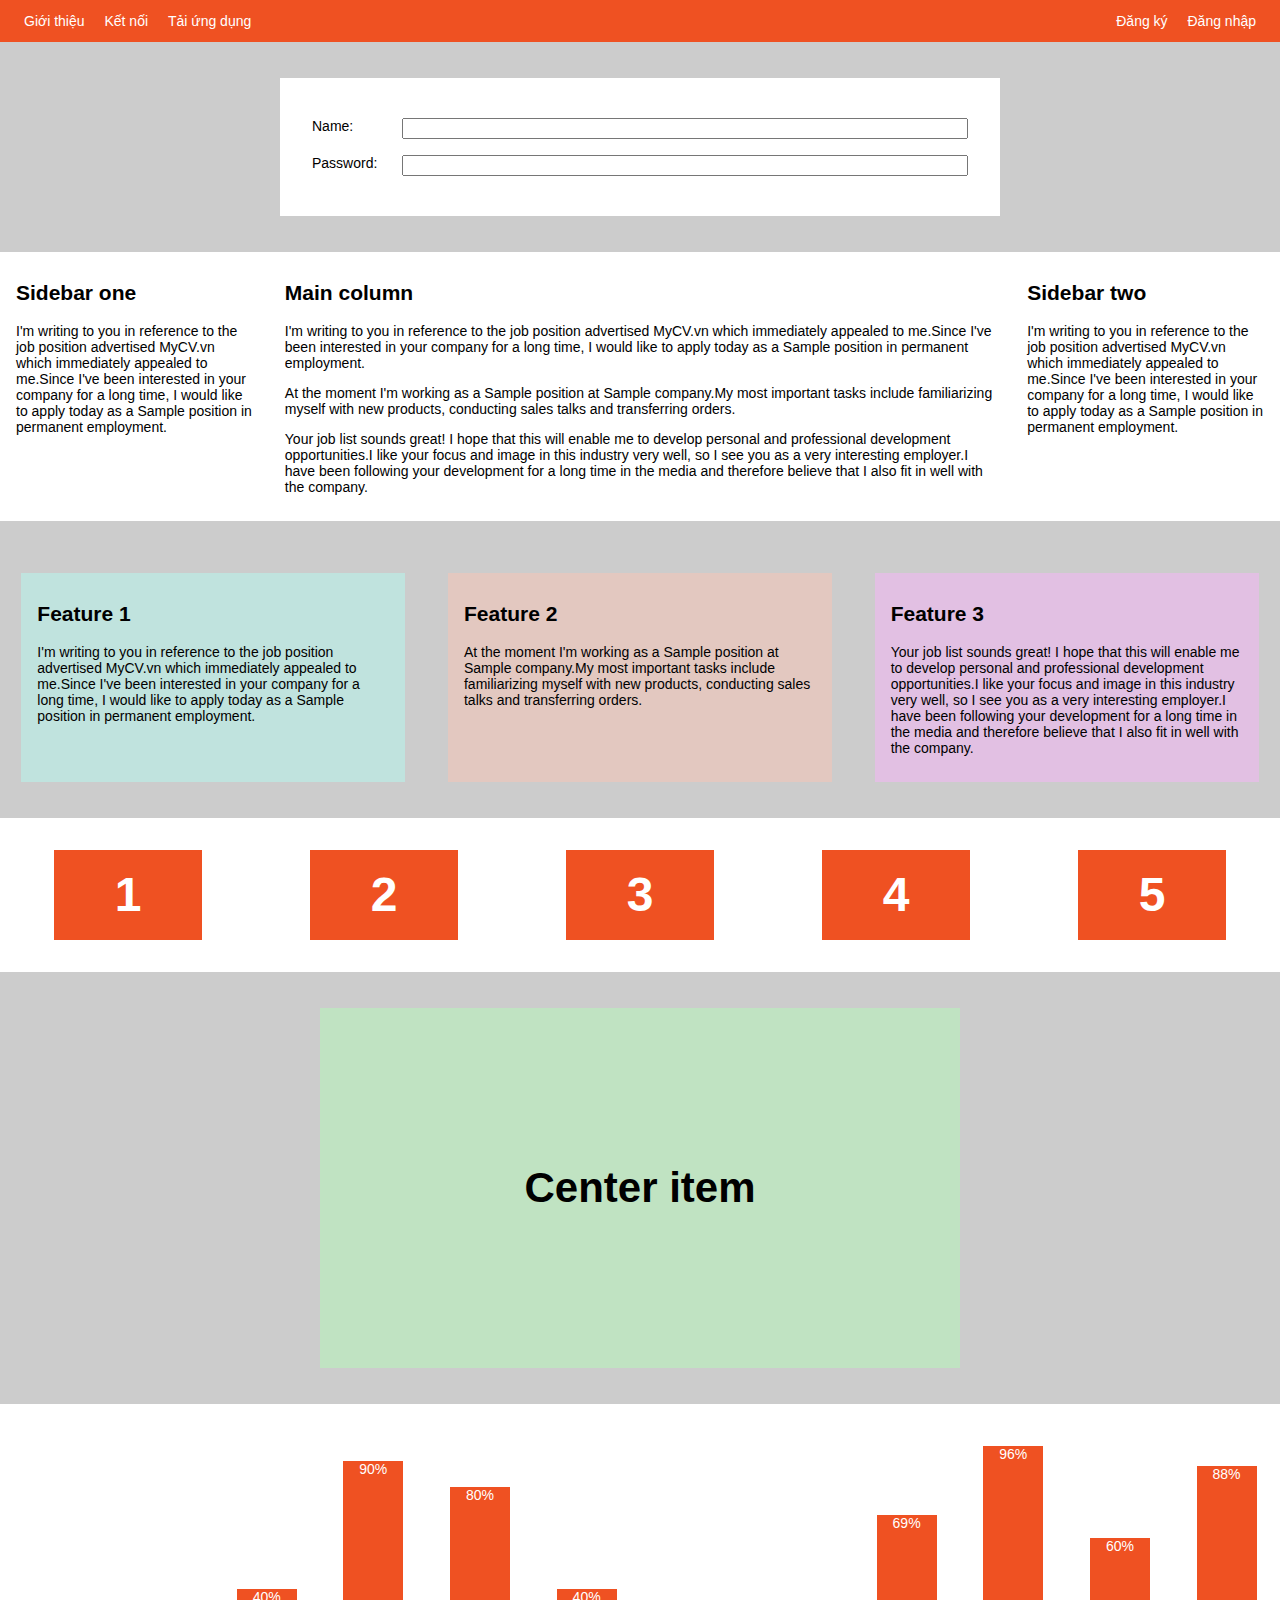
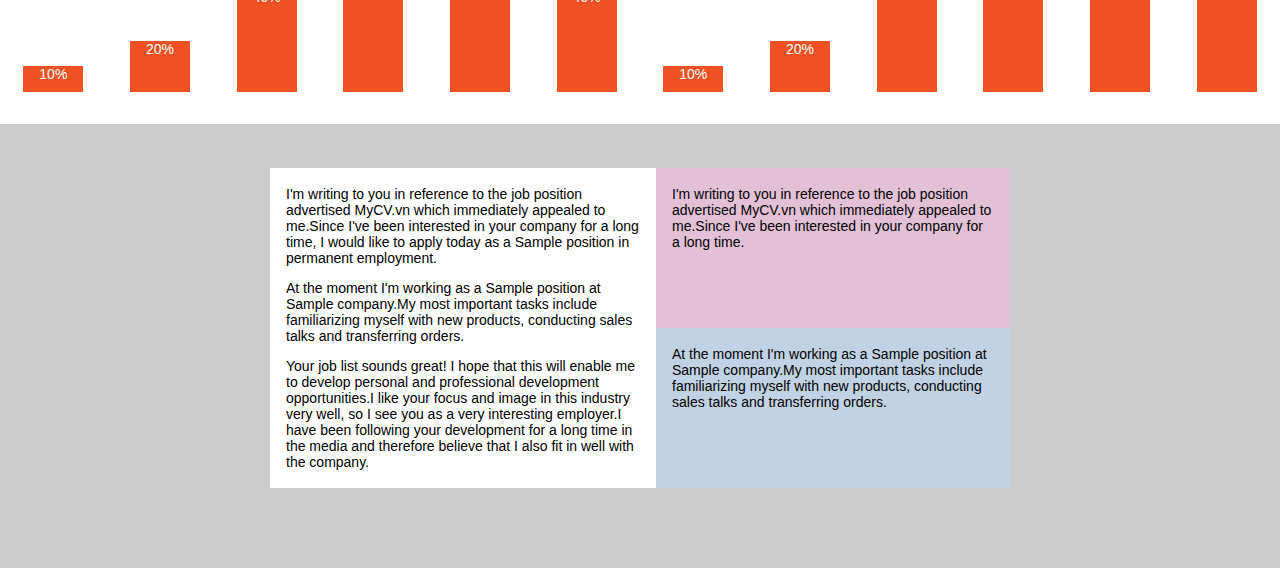
<file: Flexbox/index.html>
<!DOCTYPE html>
<html>
    <head>
        <title>F8 - Shop</title>
        <meta charset="utf-8">
        <link rel="stylesheet" href="./css/style.css">
    </head>
    
    <body>
        <!-- Navbar -->
        <div class="nav">
            <ul class="nav-list">
                <li class="nav-item">Giới thiệu</li>
                <li class="nav-item">Kết nối</li>
                <li class="nav-item">Tải ứng dụng</li>
            </ul>
            <ul class="nav-list">
                <li class="nav-item">Đăng ký</li>
                <li class="nav-item">Đăng nhập</li>
            </ul>
        </div>
        
        <!-- Form layout -->
        <div class="form-container">
            <form action="" class="form">
                <div class="form__row">
                    <label class="form__label" for="name">Name:</label>
                    <input class="form__input" type="text" id="name">
                </div>
                <div class="form__row">
                    <label class="form__label" for="password">Password:</label>
                    <input class="form__input" type="password" id="password">
                </div>
            </form>
        </div>

        <!-- Column layout -->
        <div class="column-layout">
            <div class="column-item sidebar-one">
                <h2>Sidebar one</h2>
                <p>I'm writing to you in reference to the job position advertised MyCV.vn which immediately appealed to me.Since I've been interested in your company for a long time, I would like to apply today as a Sample position in permanent employment.</p>
            </div>
            <div class="column-item main-column">
                <h2>Main column</h2>
                <p>I'm writing to you in reference to the job position advertised MyCV.vn which immediately appealed to me.Since I've been interested in your company for a long time, I would like to apply today as a Sample position in permanent employment.</p>
                <p>At the moment I'm working as a Sample position at Sample company.My most important tasks include familiarizing myself with new products, conducting sales talks and transferring orders.</p>
                <p>Your job list sounds great! I hope that this will enable me to develop personal and professional development opportunities.I like your focus and image in this industry very well, so I see you as a very interesting employer.I have been following your development for a long time in the media and therefore believe that I also fit in well with the company.</p>
            </div>
            <div class="column-item sidebar-two">
                <h2>Sidebar two</h2>
                <p>I'm writing to you in reference to the job position advertised MyCV.vn which immediately appealed to me.Since I've been interested in your company for a long time, I would like to apply today as a Sample position in permanent employment.</p>
            </div>
        </div>

        <!-- Feature layout -->
        <div class="feature-layout">
            <div class="feature-item">
                <h2>Feature 1</h2>
                <p>I'm writing to you in reference to the job position advertised MyCV.vn which immediately appealed to me.Since I've been interested in your company for a long time, I would like to apply today as a Sample position in permanent employment.</p>
            </div>
            <div class="feature-item">
                <h2>Feature 2</h2>
                <p>At the moment I'm working as a Sample position at Sample company.My most important tasks include familiarizing myself with new products, conducting sales talks and transferring orders.</p>
            </div>
            <div class="feature-item">
                <h2>Feature 3</h2>
                <p>Your job list sounds great! I hope that this will enable me to develop personal and professional development opportunities.I like your focus and image in this industry very well, so I see you as a very interesting employer.I have been following your development for a long time in the media and therefore believe that I also fit in well with the company.</p>
            </div>
        </div>

        <!-- Wrap layout -->
        <div class="wrap-layout">
            <div class="wrap-layout__item">1</div>
            <div class="wrap-layout__item">2</div>
            <div class="wrap-layout__item">3</div>
            <div class="wrap-layout__item">4</div>
            <div class="wrap-layout__item">5</div>
        </div>

        <!-- Center layout -->
        <div class="center-layout">
            <h3 class="center-layout__item">Center item</h3>
        </div>

        <!-- Chart -->
        <div class="chart-layout">
            <div class="chart-layout__item" style="--percent: 10%">10%</div>
            <div class="chart-layout__item" style="--percent: 20%">20%</div>
            <div class="chart-layout__item" style="--percent: 40%">40%</div>
            <div class="chart-layout__item" style="--percent: 90%">90%</div>
            <div class="chart-layout__item" style="--percent: 80%">80%</div>
            <div class="chart-layout__item" style="--percent: 40%">40%</div>
            <div class="chart-layout__item" style="--percent: 10%">10%</div>
            <div class="chart-layout__item" style="--percent: 20%">20%</div>
            <div class="chart-layout__item" style="--percent: 69%">69%</div>
            <div class="chart-layout__item" style="--percent: 96%">96%</div>
            <div class="chart-layout__item" style="--percent: 60%">60%</div>
            <div class="chart-layout__item" style="--percent: 88%">88%</div>
        </div>

        <!-- End -->
        <div class="the-end">
            <div class="the-end__first">
                <p>I'm writing to you in reference to the job position advertised MyCV.vn which immediately appealed to me.Since I've been interested in your company for a long time, I would like to apply today as a Sample position in permanent employment.</p>
                <p>At the moment I'm working as a Sample position at Sample company.My most important tasks include familiarizing myself with new products, conducting sales talks and transferring orders.</p>
                <p>Your job list sounds great! I hope that this will enable me to develop personal and professional development opportunities.I like your focus and image in this industry very well, so I see you as a very interesting employer.I have been following your development for a long time in the media and therefore believe that I also fit in well with the company.</p>
            </div>
            <div class="the-end__second">
                <div class="the-end__second-one">
                    <p>I'm writing to you in reference to the job position advertised MyCV.vn which immediately appealed to me.Since I've been interested in your company for a long time.</p>
                </div>
                <div class="the-end__second-two">
                    <p>At the moment I'm working as a Sample position at Sample company.My most important tasks include familiarizing myself with new products, conducting sales talks and transferring orders.</p>
                </div>
            </div>
        </div>
    </body>
</html>
</file>
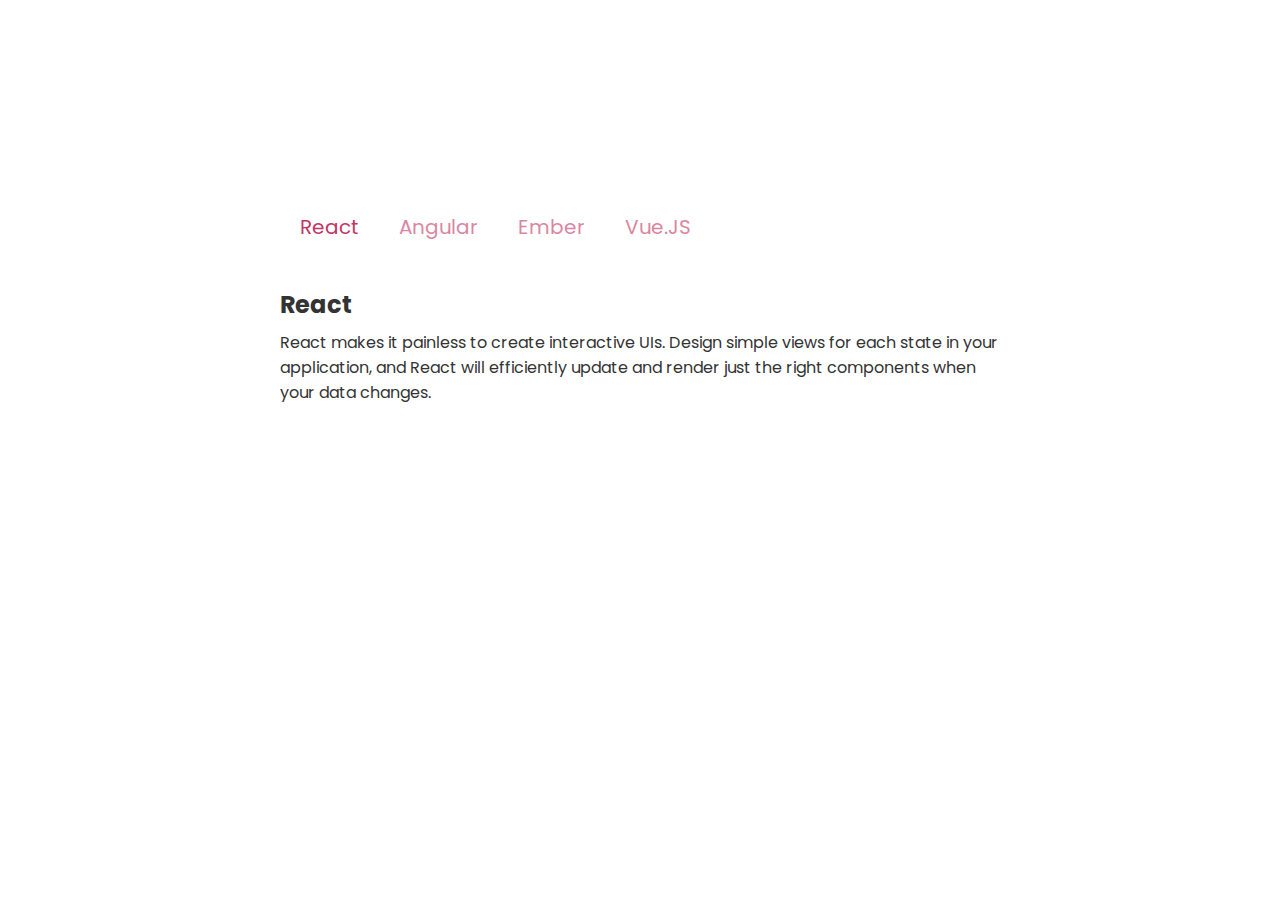
<file: JS/index.html>
<!DOCTYPE html>
<html lang="en">
<head>
    <meta charset="UTF-8">
    <meta http-equiv="X-UA-Compatible" content="IE=edge">
    <meta name="viewport" content="width=device-width, initial-scale=1.0">
    <link rel="stylesheet" href="./assets/style.css">
    <link rel="preconnect" href="https://fonts.gstatic.com">
    <link rel="stylesheet" href="https://cdnjs.cloudflare.com/ajax/libs/font-awesome/5.15.2/css/all.min.css" integrity="sha512-HK5fgLBL+xu6dm/Ii3z4xhlSUyZgTT9tuc/hSrtw6uzJOvgRr2a9jyxxT1ely+B+xFAmJKVSTbpM/CuL7qxO8w==" crossorigin="anonymous" />
    <link href="https://fonts.googleapis.com/css2?family=Poppins:wght@300;400;500;600&display=swap" rel="stylesheet">
    <title>Document</title>
</head>
<body>
    <div>
        <!-- Tab items -->
        <div class="tabs">
          <div class="tab-item active">
            <i class="tab-icon fas fa-code"></i>
            React
          </div>
          <div class="tab-item">
            <i class="tab-icon fas fa-cog"></i>
            Angular
          </div>
          <div class="tab-item">
            <i class="tab-icon fas fa-plus-circle"></i>
            Ember
          </div>
          <div class="tab-item">
            <i class="tab-icon fas fa-pen-nib"></i>
            Vue.JS
          </div>
          <div class="line"></div>
        </div>
      
        <!-- Tab content -->
        <div class="tab-content">
          <div class="tab-pane active">
            <h2>React</h2>
            <p>React makes it painless to create interactive UIs. Design simple views for each state in your application, and React will efficiently update and render just the right components when your data changes.</p>
          </div>
          <div class="tab-pane">
            <h2>Angular</h2>
            <p>Angular is an application design framework and development platform for creating efficient and sophisticated single-page apps.</p>
          </div>
          <div class="tab-pane">
            <h2>Ember</h2>
            <p>Ember.js is a productive, battle-tested JavaScript framework for building modern web applications. It includes everything you need to build rich UIs that work on any device.</p>
          </div>
          <div class="tab-pane">
            <h2>Vue.js</h2>
            <p>Vue (pronounced /vjuː/, like view) is a progressive framework for building user interfaces. Unlike other monolithic frameworks, Vue is designed from the ground up to be incrementally adoptable. </p>
          </div>
        </div>
      </div>
    <script src="./app.js"></script>
</body>
</html>
</file>
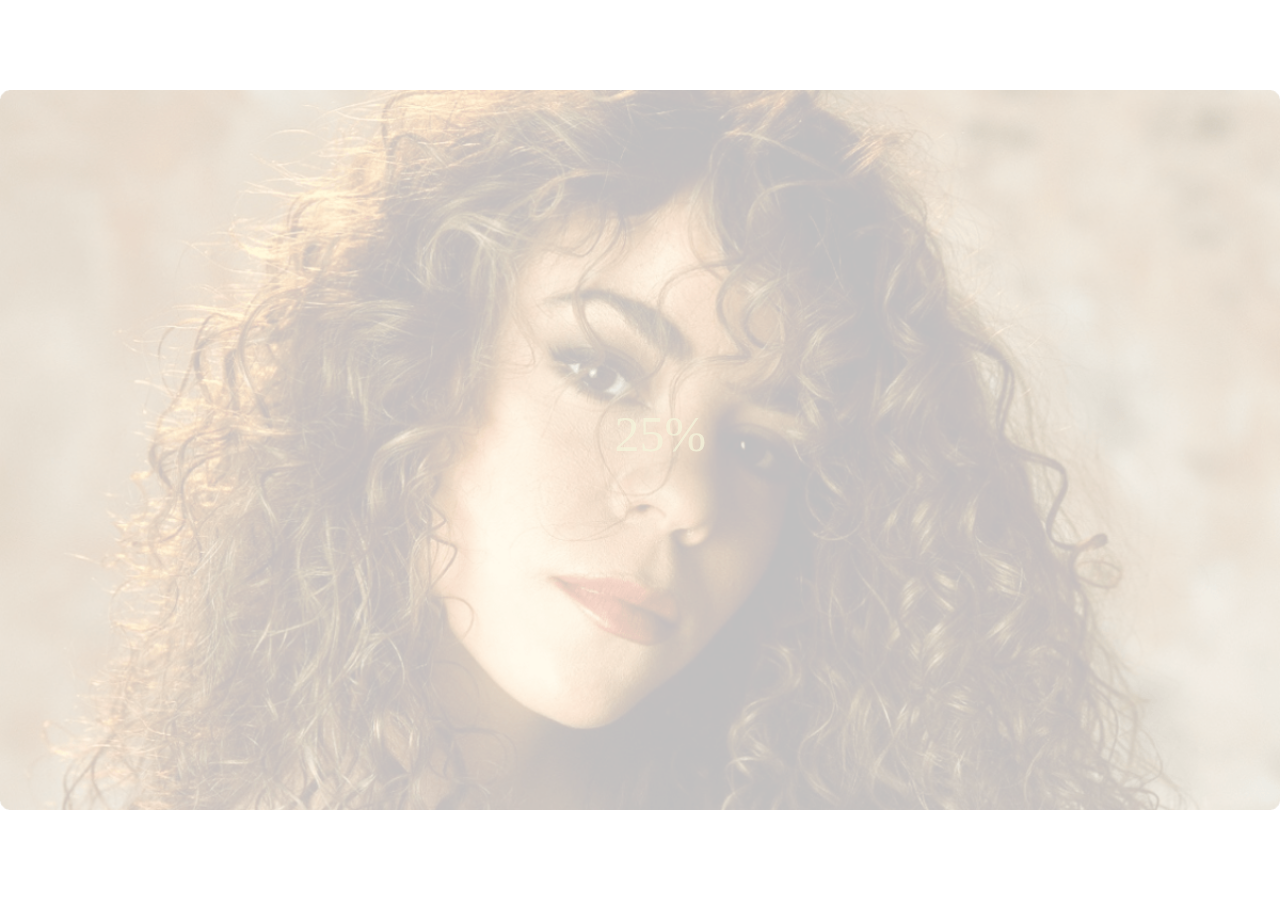
<file: 50_JS/BlurryLoading/index.html>
<!DOCTYPE html>
<html lang="en">
<head>
    <meta charset="UTF-8">
    <meta http-equiv="X-UA-Compatible" content="IE=edge">
    <meta name="viewport" content="width=device-width, initial-scale=1.0">
    <link rel="stylesheet" href="./assets/css/main.css">
    <title>Blurry Loading</title>
</head>
<body>
    <div class="image" style="background-image: url(./assets/img/356986.png);"></div>
    <div class="cover">0%</div>
    <script src="./main.js"></script>
</body>
</html>
</file>
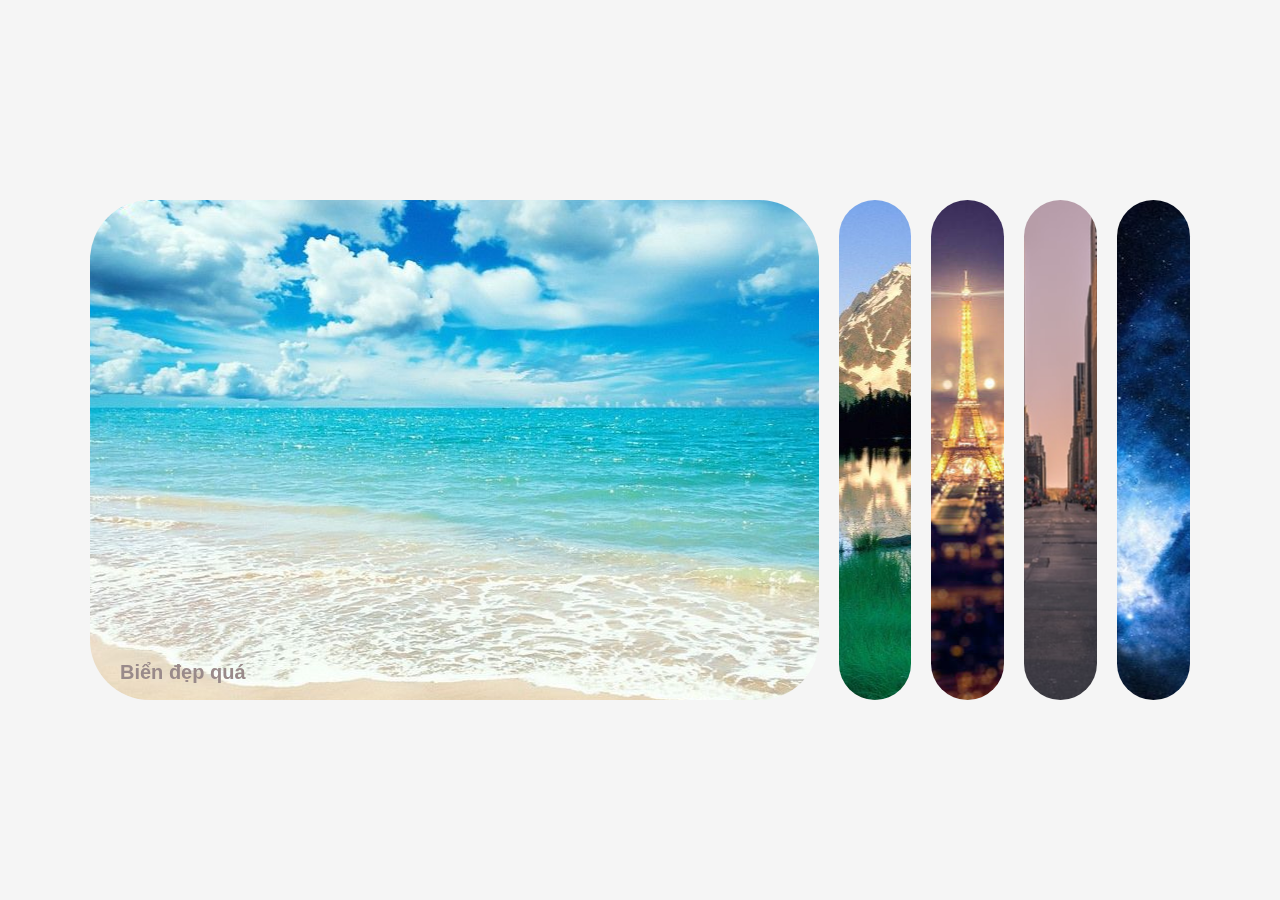
<file: 50_JS/ExpandingCards/index.html>
<!DOCTYPE html>
<html lang="en">
<head>
    <meta charset="UTF-8">
    <meta http-equiv="X-UA-Compatible" content="IE=edge">
    <meta name="viewport" content="width=device-width, initial-scale=1.0">
    <link rel="stylesheet" href="./assets/css/main.css">
    <title>Expanding Cards</title>
</head>
<body>
    <div class="container ">
        <div class="panel active" style="background-image: url('./assets/img/img1.jpg')">
            <h3>Biển đẹp quá</h3>
        </div>
        <div class="panel" style="background-image: url('./assets/img/img2.jpg')">
            <h3>Khi anh qua thung lũng</h3>
        </div>
        <div class="panel" style="background-image: url('./assets/img/img3.jpg')">
            <h3>Paris </h3>
        </div>
        <div class="panel" style="background-image: url('./assets/img/img4.jpg')">
            <h3>Street in city</h3>
        </div>
        <div class="panel" style="background-image: url('./assets/img/img5.jpg')">
            <h3>Earth </h3>
        </div>
    </div>
    <script src="./main.js"></script>
</body>
</html>
</file>
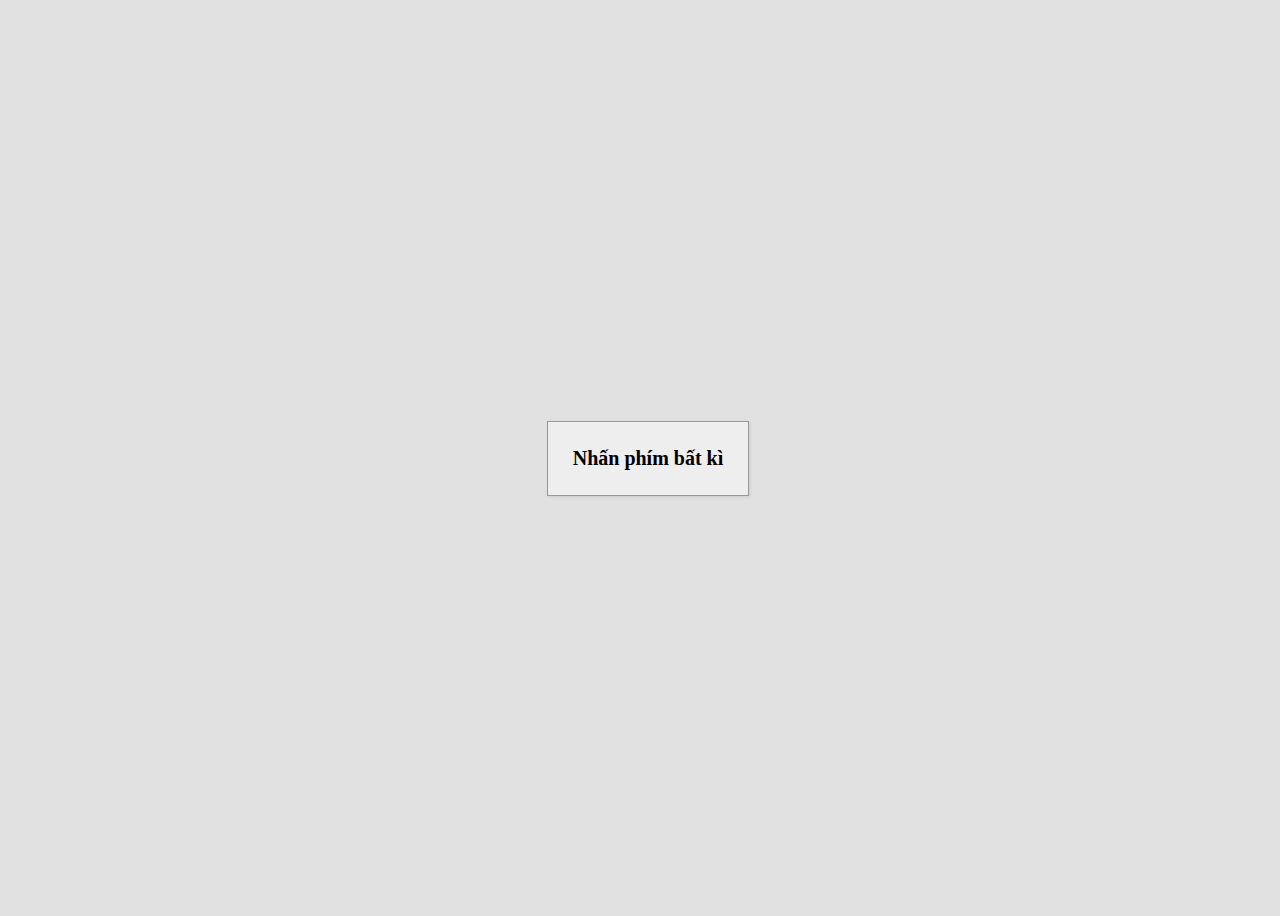
<file: 50_JS/Keycode/index.html>
<!DOCTYPE html>
<html lang="en">
<head>
    <meta charset="UTF-8">
    <meta http-equiv="X-UA-Compatible" content="IE=edge">
    <meta name="viewport" content="width=device-width, initial-scale=1.0">
    <link rel="stylesheet" href="./main.css">
    <title>Keycode</title>
</head>
<body>
    <div class="container">
        <div class="small-container">
            Nhấn phím bất kì
        </div>
    </div>
    <script src="./main.js"></script>
</body>
</html>
</file>
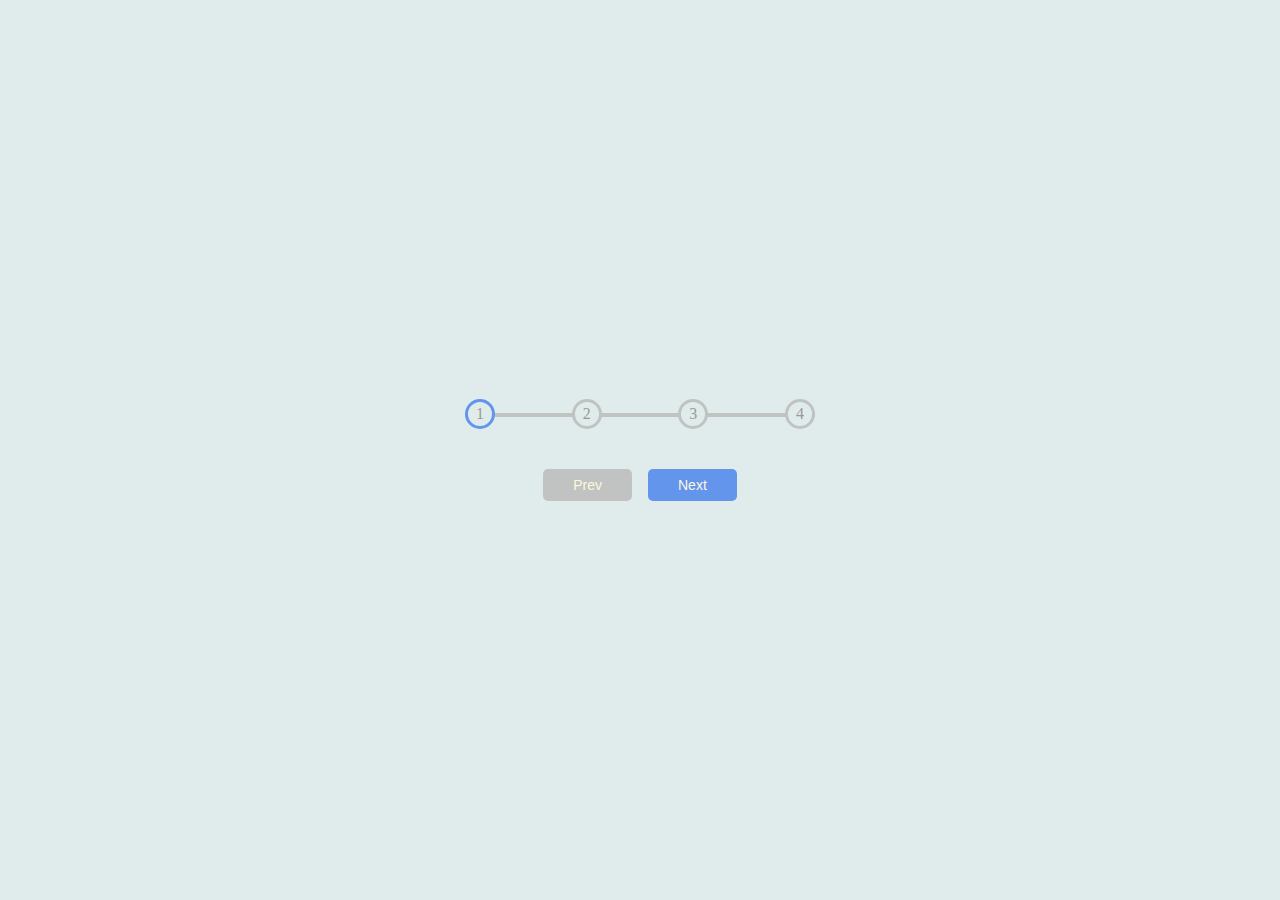
<file: 50_JS/ProgressSteps/index.html>
<!DOCTYPE html>
<html lang="en">
<head>
    <meta charset="UTF-8">
    <meta http-equiv="X-UA-Compatible" content="IE=edge">
    <meta name="viewport" content="width=device-width, initial-scale=1.0">
    <link rel="stylesheet" href="./assets/css/main.css">
    <title>Progress Steps</title>
</head>
<body>
    <div class="app">
        <div class="container">
            <div class="progress-container">
                <div class="progress" id="progress"></div>
                <div class="progress-step active">1</div>
                <div class="progress-step">2</div>
                <div class="progress-step">3</div>
                <div class="progress-step">4</div>
            </div>
            <div class="progress-btn">
                <button class="btn" id="prev">Prev</button>
                <button class="btn active" id="next">Next</button>
            </div>
        </div>
    </div>
    <script src="./main.js"></script>
</body>
</html>
</file>
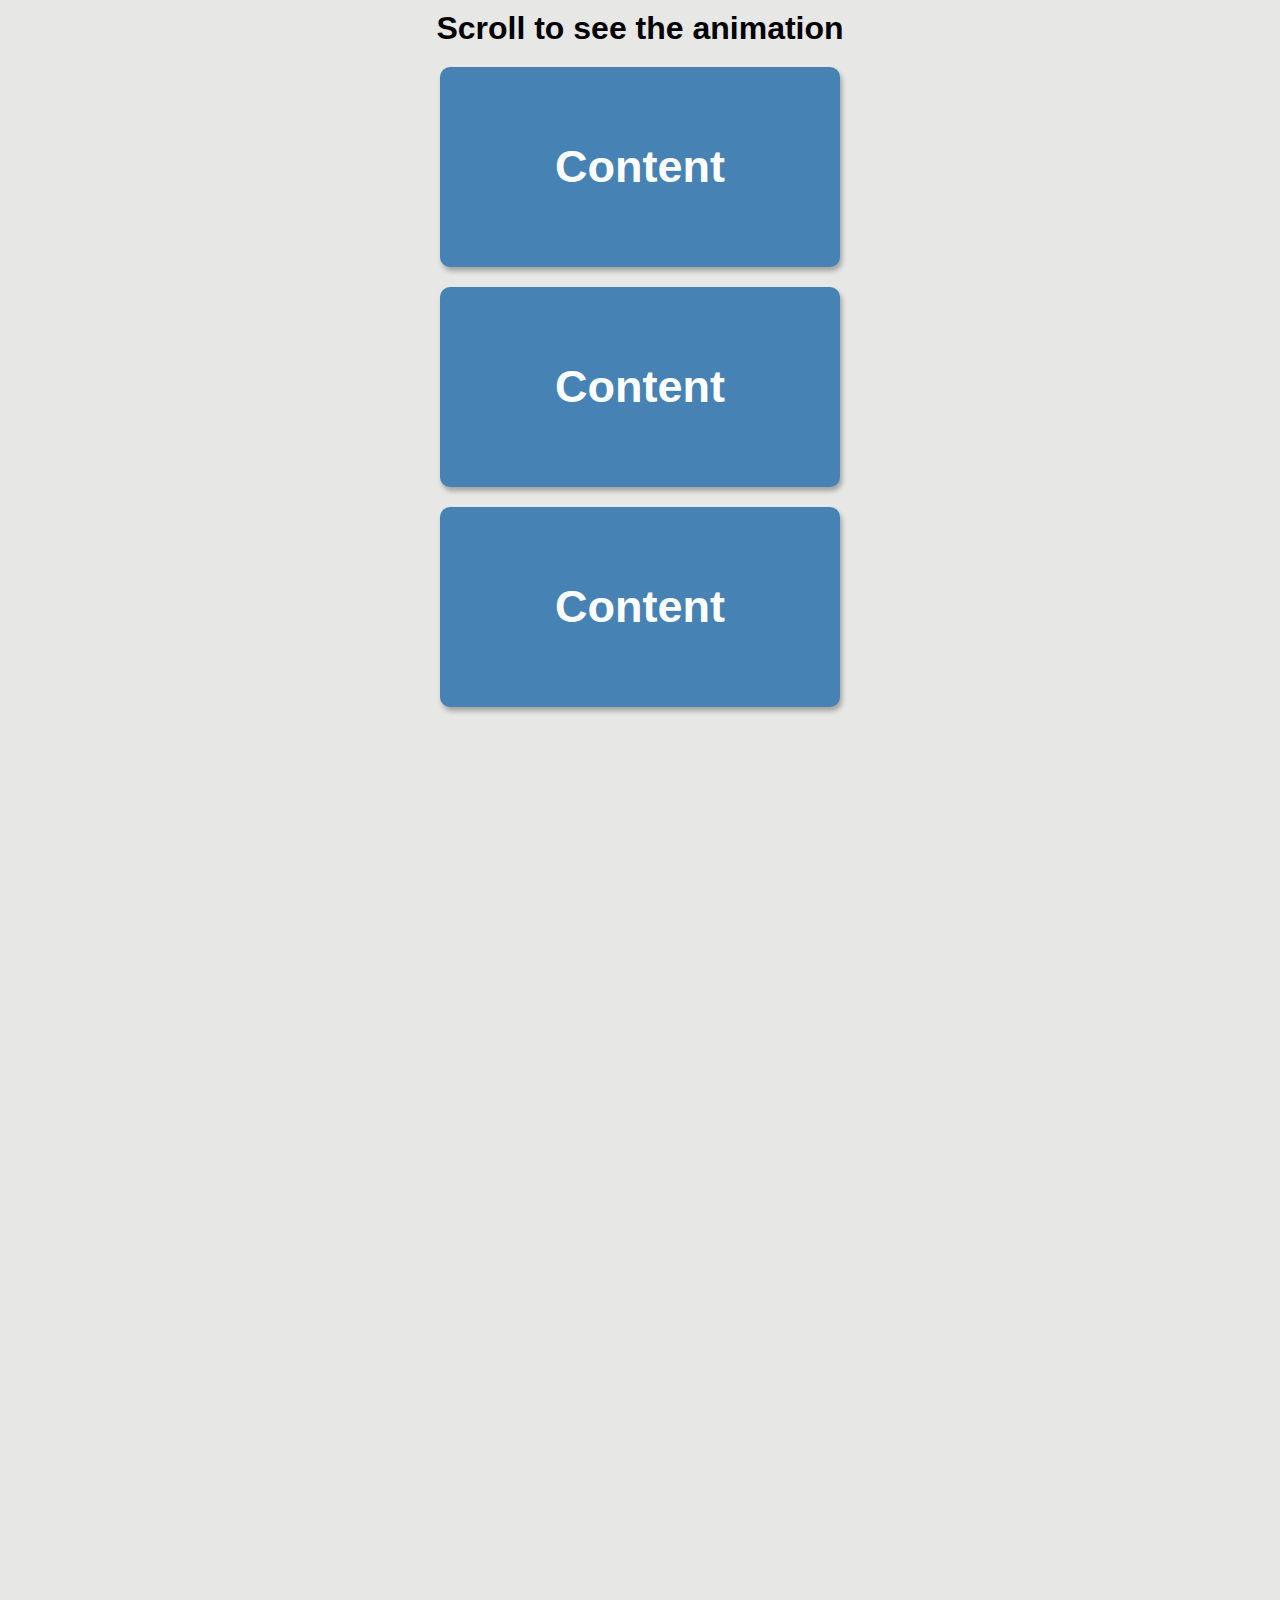
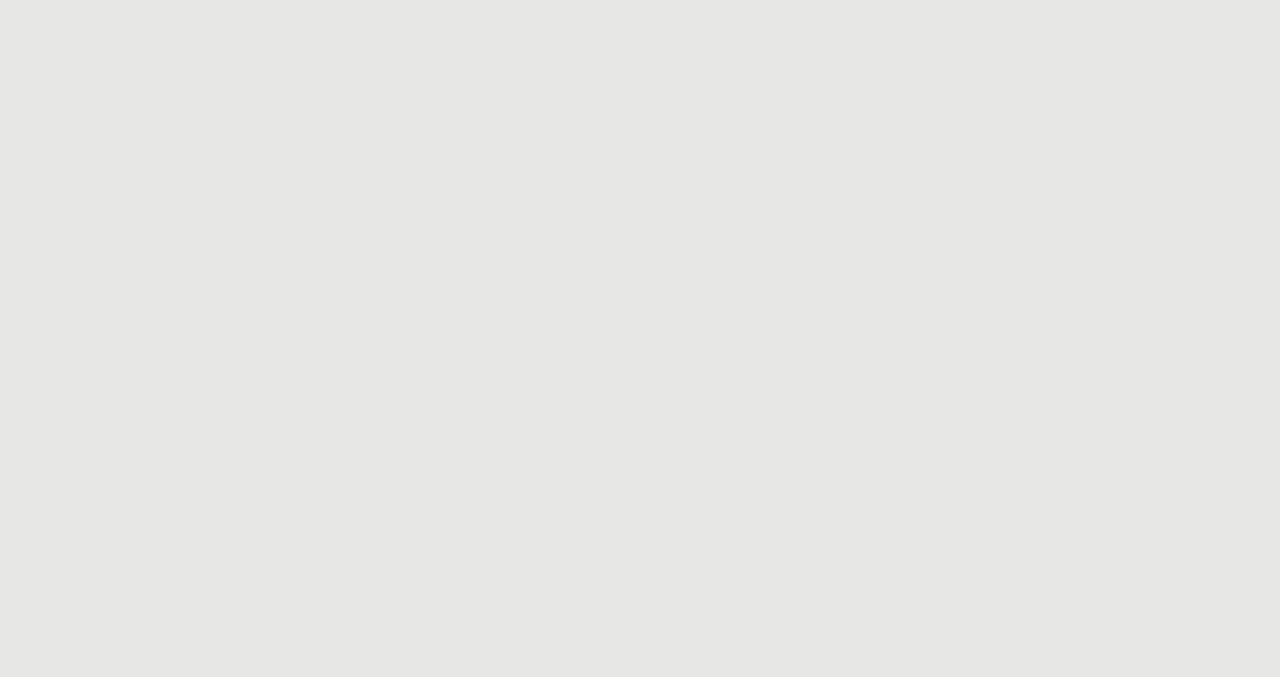
<file: 50_JS/ScrollAnimation/index.html>
<!DOCTYPE html>
<html lang="en">
<head>
    <meta charset="UTF-8">
    <meta http-equiv="X-UA-Compatible" content="IE=edge">
    <meta name="viewport" content="width=device-width, initial-scale=1.0">
    <link rel="stylesheet" href="./main.css">
    <title>Scroll Animation</title>
</head>
<body>
    <div class="app">
        <h1 class="title">Scroll to see the animation</h1>
        <div class="list">
            <div class="rectangle show">Content</div>
            <div class="rectangle show">Content</div>
            <div class="rectangle show">Content</div>
            <div class="rectangle">Content</div>
            <div class="rectangle">Content</div>
            <div class="rectangle">Content</div>
            <div class="rectangle">Content</div>
            <div class="rectangle">Content</div>
            <div class="rectangle">Content</div>
            <div class="rectangle">Content</div>
        </div>
    </div>
    <script src="./main.js"></script>
</body>
</html>
</file>
<file: Flexbox/css/style.css>
* {
    box-sizing: border-box;
}

html, body {
    margin: 0;
    padding: 0;
    font-size: 14px;
    font-family: Arial, Helvetica, sans-serif;
}

body {
    background-color: #ccc;
}

/* Navbar */
.nav {
    min-height: 42px;
    background-color: #EF5122;
    display: flex;
    justify-content: space-between;
}

.nav-list {
    padding-left: 0;
    margin: auto 16px;
}

.nav-item {
    color: #fff;
    list-style: none;
    margin: 0 8px;
    display: inline-block;
}

/* Form layout */
.form-container {
    max-width: 720px;
    padding: 32px;
    margin: 36px auto 0 auto;
    background-color: #fff;
}

.form__row {
    padding: 8px 0;
    display: flex;
}

.form__label {
    min-width: 90px;
}

.form__input {
    flex: 1;
}

/* Column layout */
.column-layout {
    margin-top: 36px;
    padding: 12px 0;
    background-color: #fff;
    display: flex;
}

.column-item {
    padding: 0 16px;
}

.sidebar-one {
    flex: 1;
}

.sidebar-two {
    flex: 1;
}

.main-column {
    flex: 3;
}

/* Feature layout */
.feature-layout {
    margin-top: 36px;
    display: flex;
    flex-direction: column;
    justify-content: space-around;
}

/* PC, Tablet */
@media (min-width: 740px) {
    .feature-layout {
        flex-direction: row;
    }
}

.feature-item {
    padding: 12px 16px;
    margin-top: 16px;
    flex-basis: 30%;
}

.feature-item:nth-child(1) {
    background-color: rgb(192, 227, 222);
}

.feature-item:nth-child(2) {
    background-color: rgb(227, 200, 192);
}

.feature-item:nth-child(3) {
    background-color: rgb(226, 192, 227);
}

/* Wrap layout */
.wrap-layout {
    background-color: #fff;
    margin-top: 36px;
    padding: 12px 0 32px 0;
    display: flex;
    justify-content: space-around;
    flex-wrap: wrap;
}

.wrap-layout__item {
    width: 148px;
    height: 90px;
    color: #fff;
    text-align: center;
    line-height: 90px;
    font-size: 48px;
    font-weight: 700;
    margin-top: 20px;
    background-color: #EF5122;
}

/* Center layout */
.center-layout {
    background-color: rgb(192, 227, 194);
    margin: 36px auto 0 auto;
    padding: 32px 0;
    max-width: 640px;
    height: 360px;
    display: flex;
}

.center-layout__item {
    font-size: 42px;
    font-weight: 700;
    margin: auto;
}

/* Chart layout */
.chart-layout {
    margin: 36px auto 0 auto;
    padding: 32px 0;
    height: 320px;
    background-color: #fff;
    display: flex;
    justify-content: space-around;
    flex-wrap: wrap-reverse;
}

.chart-layout__item {
    width: 60px;
    color: #fff;
    text-align: center;
    height: var(--percent);
    background-color: #EF5122;
    animation: growth ease-in 0.5s;
}

@keyframes growth {
    from {
        opacity: 0;
        height: calc(var(--percent) - 50%);
    }
    to {
        opacity: 1;
        height: var(--percent);
    }
}

/* End */
.the-end {
    margin: 12px auto 48px auto;
    padding: 32px 0;
    max-width: 740px;
    min-height: 360px;
    display: flex;
}

.the-end__first {
    padding: 4px 16px;
    background-color: #fff;
    flex: 1;
}

.the-end__second {
    flex: 1;    
    display: flex;
    flex-direction: column;
}

.the-end__second-one {
    flex: 1;    
    padding: 4px 16px;
    background-color: rgb(227, 192, 214);
}

.the-end__second-two {
    flex: 1;    
    padding: 4px 16px;
    background-color: rgb(192, 210, 227);
}
</file>
<file: JS/assets/style.css>
* {
    padding: 0;
    margin: 0;
    box-sizing: border-box;
  }
  body {
    display: flex;
    font-family: "Poppins", sans-serif;
  }
  body > div {
    margin: 15% auto 0;
    max-width: 720px;
  }
  .tabs {
    display: flex;
    position: relative;
  }
  .tabs .line {
    position: absolute;
    left: 0;
    bottom: 0;
    width: 0;
    height: 6px;
    border-radius: 15px;
    background-color: #c23564;
    transition: all 0.2s ease;
  }
  .tab-item {
    min-width: 80px;
    padding: 16px 20px 11px 20px;
    font-size: 20px;
    text-align: center;
    color: #c23564;
    background-color: #fff;
    border-top-left-radius: 5px;
    border-top-right-radius: 5px;
    border-bottom: 5px solid transparent;
    opacity: 0.6;
    cursor: pointer;
    transition: all 0.5s ease;
  }
  .tab-icon {
    font-size: 24px;
    width: 32px;
    position: relative;
    top: 2px;
  }
  .tab-item:hover {
    opacity: 1;
    background-color: rgba(194, 53, 100, 0.05);
    border-color: rgba(194, 53, 100, 0.1);
  }
  .tab-item.active {
    opacity: 1;
  }
  .tab-content {
    padding: 28px 0;
  }
  .tab-pane {
    color: #333;
    display: none;
  }
  .tab-pane.active {
    display: block;
  }
  .tab-pane h2 {
    font-size: 24px;
    margin-bottom: 8px;
  }
</file>
<file: 50_JS/BlurryLoading/assets/css/main.css>
body {
    margin: 0;
    position: relative;
}

.image {
    left: 10px;
    height: 100vh;
    background-repeat: no-repeat;
    background-size: contain;
    background-position: center;
}

.cover {
    position: absolute;
    top: 45%;
    left: 48%;
    color: beige;
    font-size: 50px;
}
</file>
<file: 50_JS/ExpandingCards/assets/css/main.css>
* {
    box-sizing: inherit;
}

body {
    margin: 0;
}

html {
    /* HACK */

    /* mặc định chữ cỡ 10px, sau này dùng muốn bao nhiêu k px thì lấy k/10 rem, ví dụ 16px thì là 1.6rem */
    font-size: 62.5%; 
    box-sizing: border-box;
    line-height: 1.6rem;
    font-family: Arial, Helvetica, sans-serif;
    background-color: #f5f5f5;
}

.container {
    padding: 40px 80px ;
    height: 100vh;
    display: flex;
    align-items: center;
}

.panel {
    flex: 0.5;
    border-radius: 60px;
    margin: 0 10px;
    height: 500px;
    background-repeat: no-repeat;
    background-position: center;
    cursor: pointer;
    position: relative;
    transition: flex .7s ease-in;
}

.panel.active {
    flex: 5;
}

.panel h3 {
    display: none;
    position: absolute;
    color: #998a8a;
    bottom: 0;
    left: 30px;
    font-size: 2rem;
    opacity: 0;
}

.panel.active h3 {
    display: block;
    opacity: 1;
    animation: spreadOut ease-in .6s;
    transform-origin: left;
    will-change: opacity, transform;
}

@keyframes spreadOut {
    0% {
        opacity: 0;        
        transform: scale(0);
    }
    100% {
        opacity: 1;
        transform: scale(1);

    }
}
</file>
<file: 50_JS/Keycode/main.css>
* {
    box-sizing: border-box;
}
body {
    background-color: #e1e1e1;
    display: flex;
    justify-content: center;
    align-items: center;
    height: 100vh;
    width: 100vw;
    box-sizing: border-box;
}

.container {
    display: flex;
}

.small-container {
    padding: 25px;
    margin: 10px;
    text-align: center;
    min-width: 150px;
    font-size: 20px;
    font-weight: 700;
    background-color: #eee;
    position: relative;
    border: 1px solid #999;
    box-shadow: 1px 1px 3px rgb(0, 0, 0, 10%);
}

span {
    position: absolute;
    top: -36px;
    min-width: inherit;
    left: 0;
    font-size: 18px;
    color: #555;
}
</file>
<file: 50_JS/ProgressSteps/assets/css/main.css>
* {
    background-color: rgb(224, 236, 235);
}

body {
    margin: 0;
}

.app {
    margin: 0;
    width: 100vw;
    height: 100vh;
    display: flex;
    align-items: center;
    justify-content: center;
    flex-direction: column;
}

.container {
    height: 50px;
    width: 350px;
    display: flex; 
    align-items: center;
    justify-content: center;
    flex-direction: column;

}

.progress-container {
    height: 100%;
    width: 100%;
    margin-bottom: 40px;
    display: flex;
    justify-content: space-between;
    position: relative;
}

.progress-container::before {
    content: '';
    position: absolute;
    width: 100%;
    height: 4px;
    top: 45%;
    background-color: #c0c3c2;
    z-index: 1;
}

#progress {
    position: absolute;
    background-color: cornflowerblue;
    height: 4px;
    width: 0%;
    top: 45%;
    z-index: 2;
    transition: width .4s ease;
}

.progress-step {
    height: 24px;
    width: 24px;
    display: flex;
    align-items: center;
    justify-content: center;
    border: 3px solid #c0c3c2;
    border-radius: 50%;
    color: #999999;
    z-index: 3;
    transition: .4s ease;
}

.progress-step.active {
    border-color: cornflowerblue;
}

.progress-btn {
    width: 350px;
    display: flex;
    justify-content: center
}

.btn {
    padding: 8px 30px;
    margin: 0 8px;
    border: none;
    border-radius: 5px;
    background-color: #c0c3c2;
    font-size: 14px;
    color: cornsilk;
    cursor: not-allowed;
    transform-origin: center;
}

.btn.active {
    background-color: cornflowerblue;
    cursor: pointer;
}

.btn.active:active {
    transform: scale(0.95);
}
</file>
<file: 50_JS/ScrollAnimation/main.css>
body {
    margin: 0;
    width: 100%;
    height: 100%;
    background-color: rgb(231, 231, 229);
    font-family: Arial, Helvetica, sans-serif;
}

.app {
    width: 100%;
    height: 100%;
    display: flex;
    flex-direction: column;
    align-items: center;
}

.title {
    margin: 10px 0 0;
    font-weight: 700;
    font-size: 2em;
}

.list {
    margin: 10px 0;
}

.rectangle {
    margin: 10px 0 20px 0;
    width: 400px;
    height: 200px;
    background-color: steelblue;
    border-radius: 10px;
    box-shadow: 2px 4px 5px rgb(0 0 0 / 30%);
    display: flex;
    justify-content: center;
    align-items: center;
    font-size: 45px;
    font-weight: bold;
    color: #fff;
    transform: translateX(400%);
    transition: transform 0.8s ease;
}

.rectangle:nth-of-type(even) {
    transform: translateX(-400%);
}

.show {
    transform: translateX(0) !important;
}
</file>
